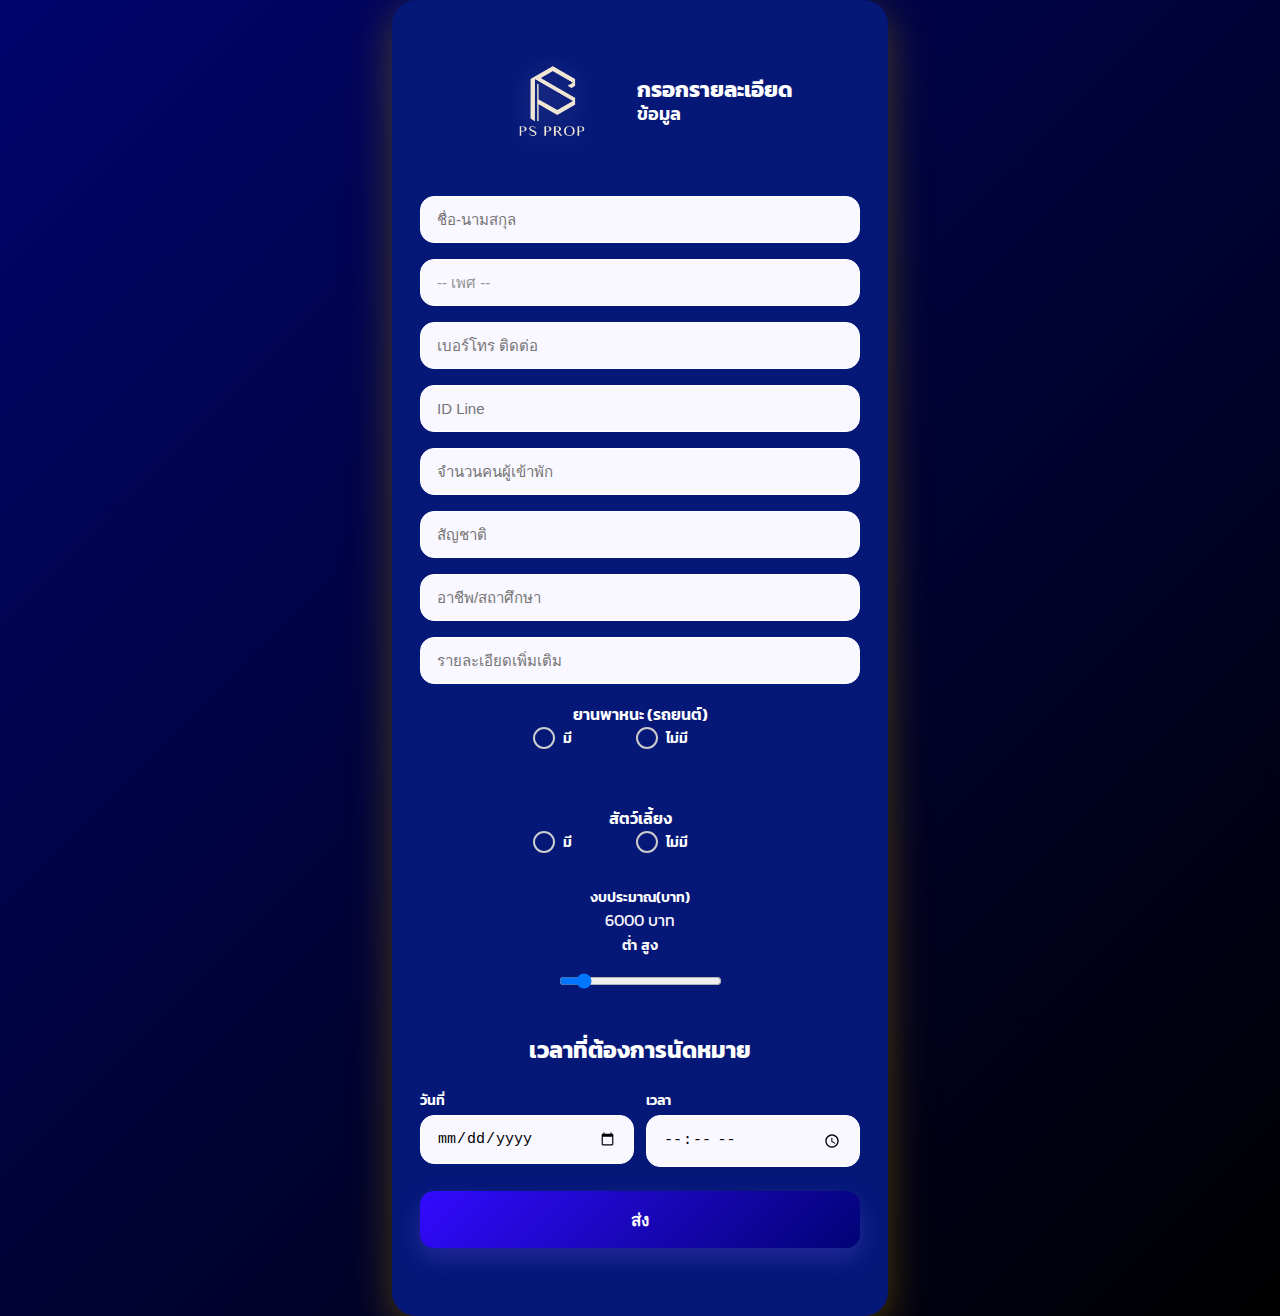
<file: index.html>
<!DOCTYPE html>
<html lang="th">

<head>
  <meta charset="UTF-8" />
  <title>กรอกข้อมูลเพื่อทำการนัดหมาย</title>
  <link rel="stylesheet" href="style.css">
  <style>
    button.loading {
      opacity: 0.6;
      pointer-events: none;
    }

    .message {
      margin-top: 10px;
      font-weight: bold;
    }
  </style>
</head>

<body>
  <div class="container">

    <!-- โลโก้ + หัวเรื่อง -->
    <div class="logo">
      <img src="/โปร่งใส.png" alt="logo icon">
      <div class="logo-text">
        <strong>กรอกรายละเอียด</strong><br><span>ข้อมูล</span>
      </div>
    </div>

    <!-- ฟอร์ม -->
    <form id="bookingForm">
      <!-- แถวชื่อเล่น/สาขา + คณะ -->
      <div class="row name-faculty-row">
        <input type="text" name="fullname" placeholder="ชื่อ-นามสกุล" required />
      </div>

      <select id="gender" name="gender">
        <option value="gender">-- เพศ --</option>
        <option value="male">ชาย</option>
        <option value="female">หญิง</option>
        <option value="other">อื่น ๆ</option>
      </select>

      <input type="tel" name="phone" placeholder="เบอร์โทร ติดต่อ" required />
      <input type="text" name="idline" placeholder="ID Line" required />
      <!-- แถวจำนวนคน + เงินมัดจำ -->
      <div class="row">
        <div class="field">
          <input type="number" name="people" placeholder="จำนวนคนผู้เข้าพัก" min="1" required />
        </div>
      </div>

      <input type="text" name="nationality" placeholder="สัญชาติ" required />
      <input type="text" name="occupation" placeholder="อาชีพ/สถาศึกษา" required />
      <input type="text" name="other" placeholder="รายละเอียดเพิ่มเติม" required />

      <div class="field">
        <div class="choice-group">
          <span class="title">ยานพาหนะ (รถยนต์)</span><br>

          <label class="radio-box">
            <input type="radio" name="has_car" value="yes">
            <span class="custom-radio"></span>มี
          </label>

          <label class="radio-box">
            <input type="radio" name="has_car" value="no">
            <span class="custom-radio"></span>ไม่มี
          </label>
        </div>
        <br>
        <br>
        <div class="field">
          <div class="choice-group">
            <span class="title">สัตว์เลี้ยง </span><br>

            <label class="radio-box">
              <input type="radio" name="has_pet" value="yes">
              <span class="custom-radio"></span>มี
            </label>

            <label class="radio-box">
              <input type="radio" name="has_pet" value="no">
              <span class="custom-radio"></span>ไม่มี
            </label>
          </div>
          <br>

          <div class="budget-box">
            <label for="budget">งบประมาณ(บาท)</label> 

            <div class="range-value">
              <span id="budgetValue">3000</span> บาท
              <br>
              <label for="budet">ต่ำ</label>
              <label for="budet">สูง</label>
            </div>

            <input type="range" id="budget" name="budget" min="6000" max="15000" step="500" value="6000">
          </div>

          <!-- แถววันที่และเวลา -->
           <h3>เวลาที่ต้องการนัดหมาย</h3>
          <div class="row">
            <div class="field">
              <label>วันที่</label>
              <input type="date" name="date" required />
            </div>
            <div class="field">
              <label>เวลา</label>
              <input type="time" name="timeStart" required />
            </div>
          </div>
          <br>
          <button type="submit">ส่ง</button>
    </form>

    <div id="message" class="message"></div>
  </div>

  <script>
    // งบประมาณเเบบสไลด์ปุ่มเดี่ยว
    const slider = document.getElementById("budget");
    const output = document.getElementById("budgetValue");

    function updateBudget() {
      output.textContent = slider.value;
    }

    slider.addEventListener("input", updateBudget);
    updateBudget();

    // ตั้งค่าขั้นต่ำวันที่เป็นวันนี้
    const today = new Date().toISOString().split("T")[0];
    document.querySelector('input[type="date"]').setAttribute("min", today);

    // ส่งฟอร์มแบบ async

    const scriptURL = "https://script.google.com/macros/s/AKfycbwj36RrWHkMc_EMTgcYMM-SF32-Y2j-G6UvsMhe47Z5s-UU3aitAh0IL8NgnABrZBrd/exec";

    document.getElementById("bookingForm").addEventListener("submit", async function(e) {
      e.preventDefault();

      const form = e.target;
      const message = document.getElementById("message");
      const button = form.querySelector("button");

      button.classList.add("loading");
      message.textContent = "กำลังส่งข้อมูล...";

      const formData = Object.fromEntries(new FormData(form).entries());

      try {
        const res = await fetch(scriptURL, {
          method: "POST",
          body: JSON.stringify(formData),
          mode: "no-cors"   // ⭐ จุดสำคัญ แก้ error ได้แน่นอน
        });

        // ถ้าส่งถึง Apps Script แล้ว ให้ถือว่าสำเร็จทันที
        message.textContent = "ส่งข้อมูลสำเร็จ ✅ "; 
        form.reset();

      } catch (err) {
        message.textContent = "เชื่อมต่อไม่สำเร็จ ❌";
        console.error(err);
      }

      button.classList.remove("loading");
    });

  </script>

</body>

</html>
</file>
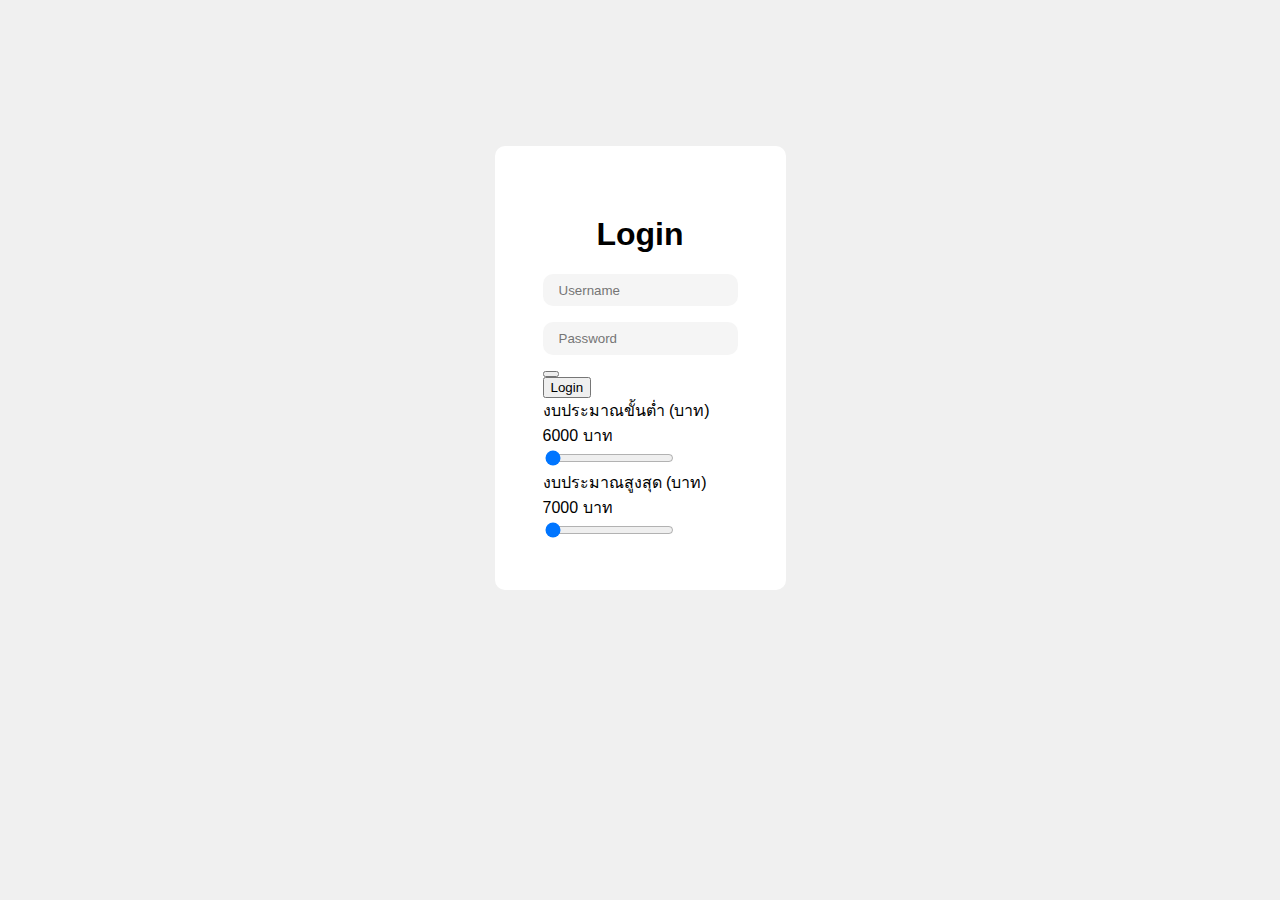
<file: login.html>
<!DOCTYPE html>
<html lang="en">
<head>
    <meta charset="UTF-8">
    <meta name="viewport" content="width=device-width, initial-scale=1.0">
    <title>Login_PS_Prop</title>
    <link rel="stylesheet" href="style_login.css">
</head>
<body>
     <div class="wrapper">
        <div class="logintext">
            <h1>Login</h1>
        </div>

        <form action="">
            <div class="inputBox">
                <input type="username" placeholder="Username">
            </div>

            <div class="inputBox">
                <input type="password" placeholder="Password">
            </div>

            <button class="buttonBox">
                <button>Login</button>
            </button>
        </form>
      <!-- งบประมาณขั้นต่ำ -->
<div class="budget-box">
  <label>งบประมาณขั้นต่ำ (บาท)</label>
  <div><span id="minPrice">5000</span> บาท</div>

  <input
    type="range"
    id="budgetMin"
    name="budget_min"
    min="6000"
    max="15000"
    step="100"
    value="1000"
  >
</div>

<!-- งบประมาณสูงสุด -->
<div class="budget-box">
  <label>งบประมาณสูงสุด (บาท)</label>
  <div><span id="maxPrice">7000</span> บาท</div>

  <input
    type="range"
    id="budgetMax"
    name="budget_max"
    min="7000"
    max="20000"
    step="100"
    value="7000"
  >
</div>

<script>
const minSlider = document.getElementById("budgetMin");
const maxSlider = document.getElementById("budgetMax");
const minText = document.getElementById("minPrice");
const maxText = document.getElementById("maxPrice");

function updatePrices() {
  let minVal = parseInt(minSlider.value);
  let maxVal = parseInt(maxSlider.value);

  // ป้องกันขั้นต่ำมากกว่าสูงสุด
  if (minVal > maxVal) {
    minSlider.value = maxVal;
    minVal = maxVal;
  }

  minText.textContent = minVal;
  maxText.textContent = maxVal;
}

minSlider.addEventListener("input", updatePrices);
maxSlider.addEventListener("input", updatePrices);

updatePrices();
</script>



    
</body>
</html>
</file>
<file: style.css>
@import url('https://fonts.googleapis.com/css2?family=Kanit:wght@400;600;800&display=swap');

/* body */
body {
  margin: 0;
  font-family: 'Kanit', sans-serif;
  background: linear-gradient(135deg, #00056d, #000000);
  display: flex;
  justify-content: center;
  align-items: center;
  min-height: 100vh;
}

/* กล่องฟอร์ม */
.container {
  background: #051878;
  padding: 36px 28px;
  border-radius: 24px;
  box-shadow: 0 12px 42px rgba(139, 110, 4, 0.53);
  width: 100%;
  max-width: 440px;
  text-align: center;
  animation: fadeIn 0.6s ease;
}

/* โลโก้ */
.logo {
  display: flex;
  align-items: center;
  justify-content: center;
  gap: 20px;
  margin-bottom: 30px;
}

.logo img {
  width: 130px;
  height: auto;
  border-radius: 16px;
  filter: drop-shadow(0 4px 12px rgba(255, 255, 255, 0.198));
}

.logo-text {
  text-align: left;
  line-height: 1.2;
}

.logo-text strong {
  font-size: 22px;
  font-weight: 700;
  color: #ffffff;
}

.logo-text span {
  font-size: 18px;
  font-weight: 600;
  color: #ffffff;
}

.budget-box {
  border-radius: 16px;
  color: #f9f7ff;
}

h3 {
  color: #ffffff;
  font-size: 23px;
}

/* ฟอร์ม */
form {
  display: flex;
  flex-direction: column;
  border: none;
  gap: 16px;
}

/* ข้อความหัวข้อ */
.budget-box label {
  font-size: 25px;
  font-weight: 600;
  display: center;
  margin-bottom: 10px;
}

.title {
  font-family: "Kanit", sans-serif;
  /* เปลี่ยนชื่อฟอนต์ตรงนี้ */
  font-size: 16px;
  font-weight: 600;
}


.choice-group {
  color: white;
  font-size: 18px;
}

.radio-box {
  display: inline-flex;
  align-items: center;
  justify-content: center;
  margin-right: 20px;
  cursor: pointer;
  font-weight: 600;
  margin-right: 60px;
}

/* ซ่อน radio เดิม */
.radio-box input {
  display: none;
}

/* วงกลมใหม่ */
.custom-radio {
  width: 18px;
  height: 18px;
  border: 2px solid #ccc;
  border-radius: 50%;
  margin-right: 8px;
  position: relative;
  transition: 0.2s;
}

/* จุดด้านในเมื่อเลือก */
.radio-box input:checked+.custom-radio {
  border-color: #4da3ff;
  background: #4da3ff;
}

.radio-box input:checked+.custom-radio::after {
  content: "";
  position: absolute;
  width: 8px;
  height: 8px;
  background: white;
  border-radius: 50%;
  top: 50%;
  left: 50%;
  transform: translate(-50%, -50%);
}


#gender {
  color: rgb(147, 147, 147);
}

input,
select {
  padding: 14px 16px;
  font-size: 15px;
  border-radius: 14px;
  border: 1px solid rgb(255, 255, 255);
  background: #f9f7ff;
  outline: none;
  transition: 0.25s;
}

input:focus,
select:focus {
  border-color: #9f7cff;
  box-shadow: 0 0 8px rgba(159, 124, 255, 0.25);
}

select {
  appearance: none;
  cursor: pointer;
}

/* row */
.row {
  display: flex;
  gap: 12px;
  flex-wrap: wrap;
}

.field {
  display: flex;
  flex-direction: column;
  flex: 1;
}

.field label {
  font-size: 14px;
  font-weight: 600;
  color: #ffffff;
  margin-bottom: 4px;
  text-align: left;
}

/* row ชื่อ+คณะ */
.name-faculty-row {
  display: flex;
  gap: 12px;
}

.name-faculty-row input[name="fullname"] {
  flex: 7;
}

.name-faculty-row select[name="faculty"] {
  flex: 7;
}

/* ปุ่ม */
button {
  background: linear-gradient(135deg, #330aff, #010375);
  color: white;
  border: none;
  border-radius: 14px;
  padding: 15px;
  font-size: 17px;
  font-weight: 600;
  cursor: pointer;
  box-shadow: 0 10px 22px rgba(122, 95, 255, 0.25);
  transition: 0.25s;
}

button:hover {
  transform: translateY(-2px);
  box-shadow: 0 12px 26px rgba(122, 95, 255, 0.35);
}

/* ข้อความสถานะ */
.message {
  color: #ffffff;
  margin-top: 14px;
  font-size: 15px;
  font-weight: 600;
  min-height: 22px;
}

/* animation */
@keyframes fadeIn {
  from {
    opacity: 0;
    transform: translateY(12px);
  }

  to {
    opacity: 1;
    transform: translateY(0);
  }
}
</file>
<file: style_login.css>
body{
  font-family: "Mitr", sans-serif;
  font-weight: 400;
  font-style: normal;
  display: flex;
  justify-content: center;
  align-items: center;
  min-width: 80vh;
  min-height: 80vh;
  background-color: rgb(240, 240, 240) ;
}

.wrapper{
    background-color: rgb(255, 255, 255);
    padding: 3rem;
    border-radius: 10px;
}

.inputBox{
    margin-bottom: 1rem;
}
.inputBox input{
    height: 1.9rem;
    border-radius: 10px;
    border: none;
    background-color: whitesmoke;
    padding-left: 1rem;
}

.logintext{
    text-align: center;
}

.buttonBox{
    display: flex;
    justify-content: center;
}

.buttonBox button{
    width: 9rem;
}
</file>
